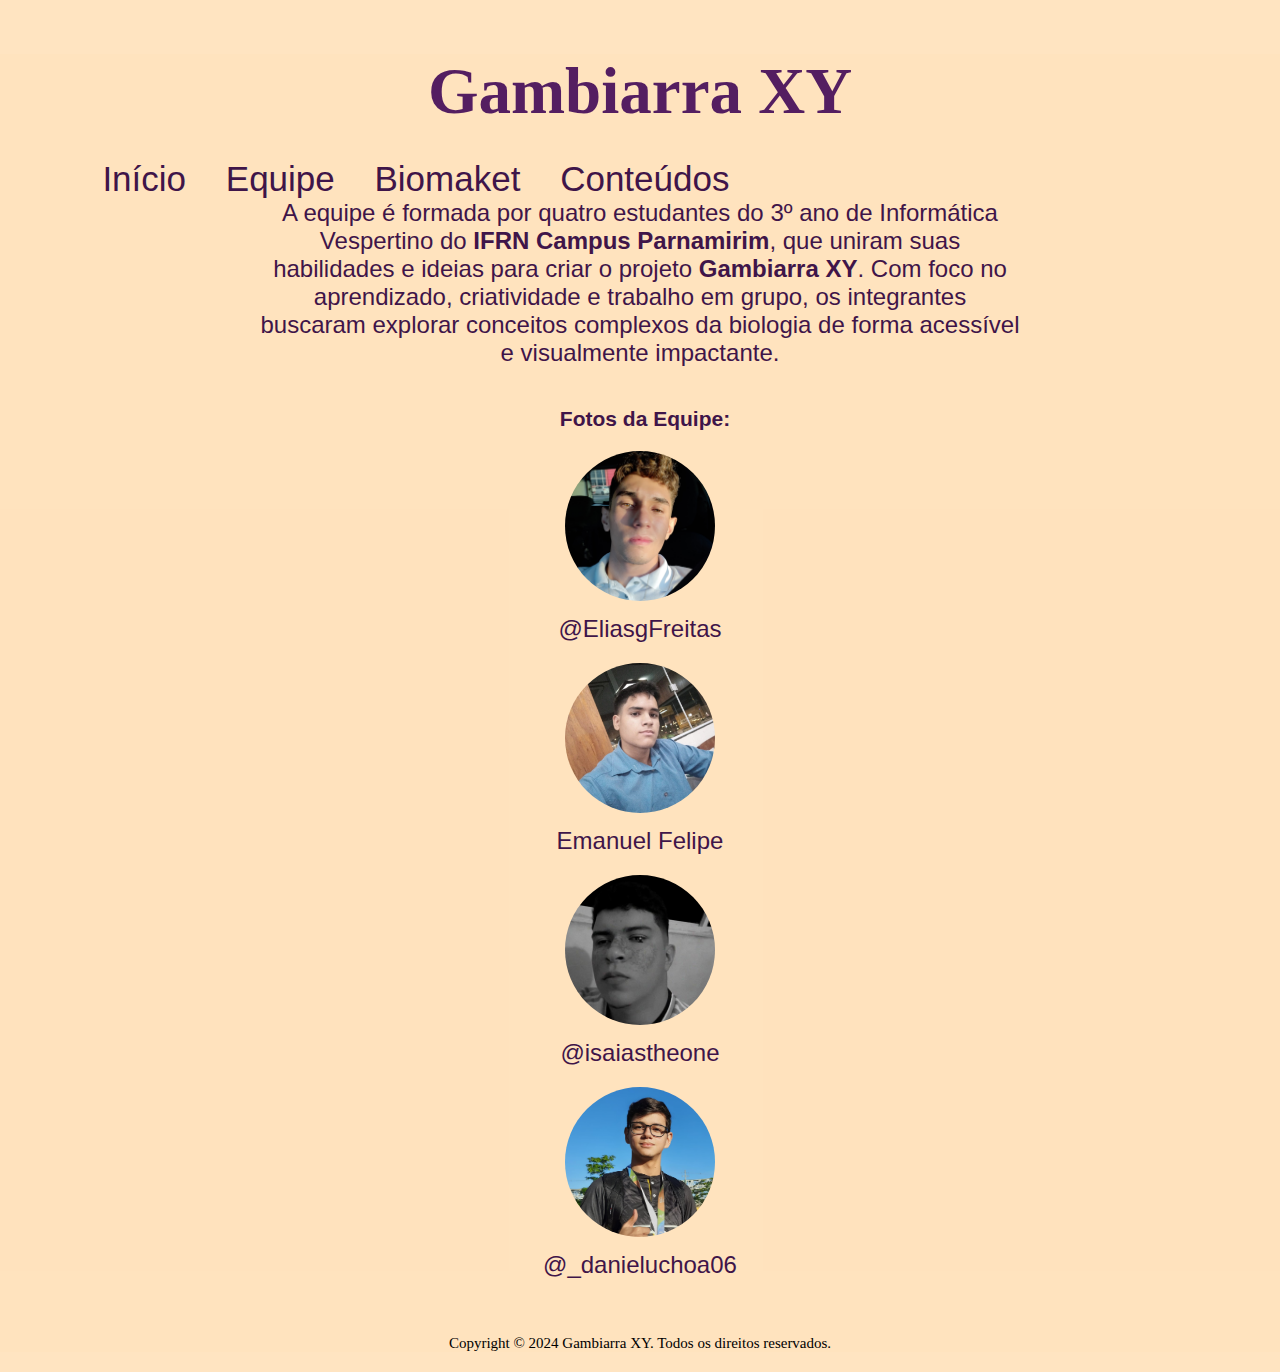
<file: equipe.html>
<!DOCTYPE html>
<html lang="pt-br">
<head>
    <meta charset="UTF-8">
    <meta name="viewport" content="width=device-width, initial-scale=1.0">
    <title>Biomaket</title>
    <link rel="stylesheet" href="projeto.css">
    <link rel="icon" href="imagem2.png" type="image/x-icon">
    <style>
        .foto-container {
            display: flex;
            flex-direction: column; /* Coloca as imagens em uma coluna */
            align-items: center; /* Centraliza as imagens horizontalmente */
            gap: 20px; /* Espaçamento vertical entre as imagens */
            margin-top: 20px;
        }
    
        .foto-container div {
            text-align: center; /* Centraliza o texto da legenda */
        }
    
        .foto-container img {
            width: 150px; /* Tamanho ajustado da largura */
            height: 150px; /* Tamanho ajustado da altura */
            border-radius: 50%; /* Arredonda as imagens */
            object-fit: cover; /* Mantém o conteúdo ajustado ao tamanho */
        }
    
        .conteudoparagrafos, .legenda {
            color: #3f1549;
            font-size: 24px; /* Ajuste do tamanho da fonte */
            font-family: Verdana, Geneva, Tahoma, sans-serif;
            text-align: center; /* Centraliza os textos */
            max-width: 800px; /* Limita a largura máxima */
            margin: 0 auto; /* Centraliza os textos horizontalmente */
            padding: 0 20px; /* Espaço interno nas laterais */
        }
    
        .legenda {
            margin-top: 10px;
        }
    
        .rodapé {
            font-size: 15px;
            text-align: center;
            margin: 20px auto;
            max-width: 800px;
            padding: 0 20px;
        }
    
        /* Responsividade para telas menores */
        @media (max-width: 768px) {
            .foto-container img {
                width: 120px; /* Reduz o tamanho para telas menores */
                height: 120px;
            }
    
            .conteudoparagrafos, .rodapé, .legenda {
                max-width: 90%; /* Ajusta a largura para telas menores */
                padding: 0 10px;
            }
        }
    
        @media (max-width: 480px) {
            .foto-container img {
                width: 100px; /* Reduz ainda mais o tamanho para telas pequenas */
                height: 100px;
            }
    
            .conteudoparagrafos, .rodapé, .legenda {
                max-width: 95%; /* Mais próximo das bordas */
                padding: 0 5px;
            }
        }
    </style>
    
    
    
</head>
<body>
    <h1 class="titulo">Gambiarra XY</h1>
    
    <div class="menu">
        <nav>
            <ul>
                <li><a href="index.html">Início</a></li>
                <li><a href="equipe.html">Equipe</a></li>
                <li><a href="biomaketvideo.html">Biomaket</a></li>
                <li><a href="conteudo.html">Conteúdos</a></li>
            </ul>
        </nav>
    </div>
    
    <p class="conteudoparagrafos">A equipe é formada por quatro estudantes do 3º ano de Informática Vespertino 
        do <strong>IFRN Campus Parnamirim</strong>, que uniram suas habilidades e ideias para criar o projeto 
        <strong>Gambiarra XY</strong>. 
        Com foco no aprendizado, criatividade e trabalho em grupo, os integrantes buscaram explorar conceitos 
        complexos da biologia de 
        forma acessível e visualmente impactante.</p>
    
    <h2 class="h1fotostexto">Fotos da Equipe:</h2>
    
    <div class="foto-container">
        <div>
            <img src="eliasfoto.jpeg" alt="Foto 1">
            <p class="legenda">@EliasgFreitas
            </p>
        </div>
        <div>
            <img src="manelfoto.jpeg" alt="Foto 2">
            <p class="legenda">Emanuel Felipe</p>
        </div>
        <div>
            <img src="isaiasfoto.jpeg" alt="Foto 3">
            <p class="legenda">@isaiastheone</p>
        </div>
        <div>
            <img src="danielfoto2.jpeg" alt="Foto 4">
            <p class="legenda">@_danieluchoa06</p>
        </div>
    </div>

    <br>
    <br>
    
    <p class="rodapé">Copyright © 2024 Gambiarra XY. Todos os direitos reservados.</p>
</body>
</html>
</file>
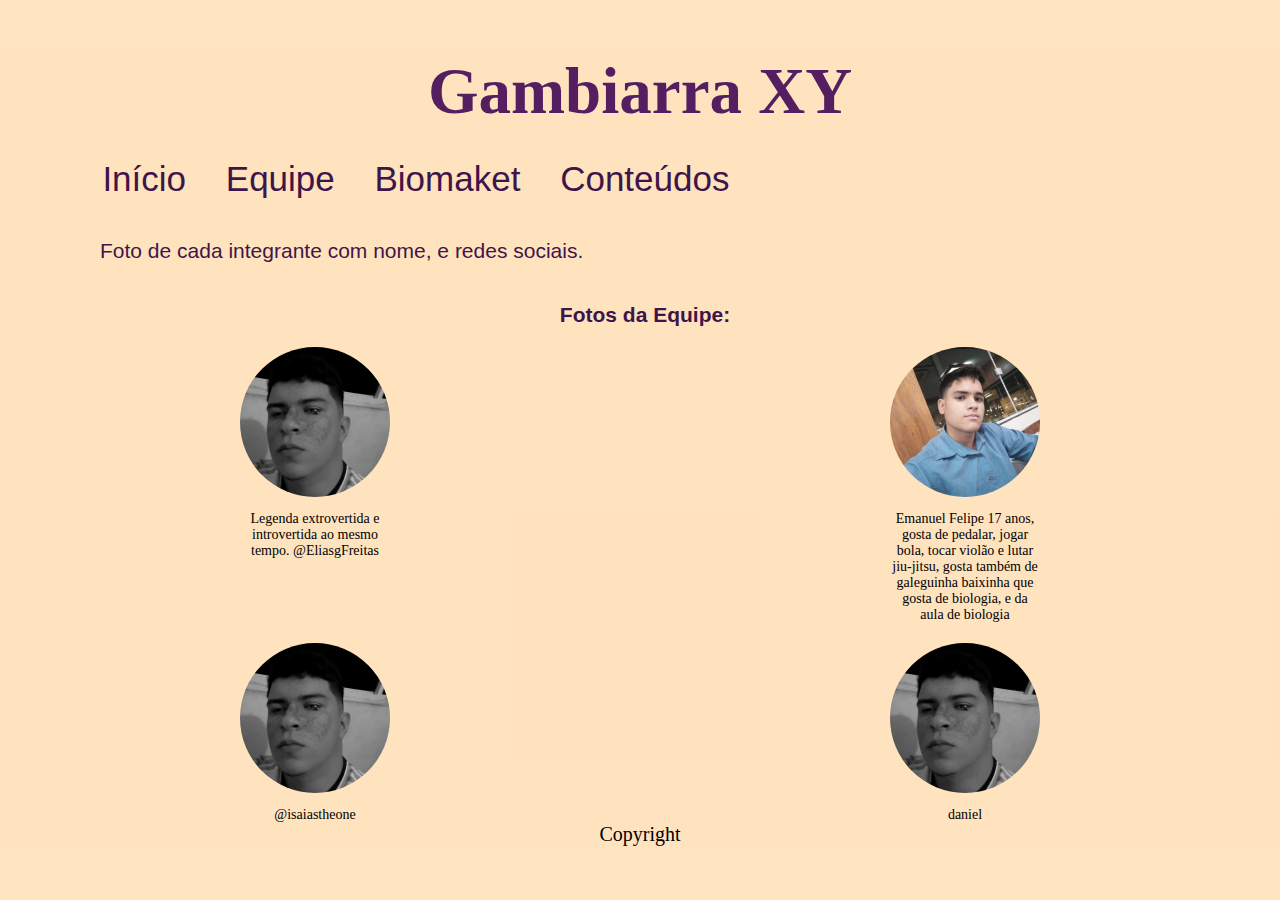
<file: equipe2.html>
<!DOCTYPE html>
<html lang="pt-br">
<head>
    <meta charset="UTF-8">
    <meta name="viewport" content="width=device-width, initial-scale=1.0">
    <title>Biomaket</title>
    <link rel="stylesheet" href="projeto.css">
    <link rel="icon" href="imagem2.png" type="image/x-icon">
    <style>
        .foto-container {
            display: grid;
            grid-template-columns: repeat(2, 1fr); /* 2 colunas iguais */
            gap: 20px; /* Espaço entre as fotos */
            justify-items: center; /* Centraliza as imagens horizontalmente */
            margin-top: 20px;
        }
        .foto-container div {
            text-align: center; /* Centraliza as legendas */
        }
        .foto-container img {
            width: 150px;
            height: 150px;
            border-radius: 50%; /* Arredonda a imagem */
            object-fit: cover; /* Ajusta a imagem ao tamanho definido */
        }
        .foto-container .legenda {
            margin-top: 10px;
            font-size: 14px;
            width: 150px;
            text-align: center; /* Centraliza a legenda */
        }
    </style>
</head>
<body>
    <h1 class="titulo">Gambiarra XY</h1>
    
    <div class="menu">
        <nav>
            <ul>
                <li><a href="projeto.html">Início</a></li>
                <li><a href="equipe.html">Equipe</a></li>
                <li><a href="biomaketvideo.html">Biomaket</a></li>
                <li><a href="conteudo.html">Conteúdos</a></li>
            </ul>
        </nav>
    </div>
    
    <p class="conteudoparagrafos">Foto de cada integrante com nome, e redes sociais.</p>
    
    <h2 class="h1fotostexto">Fotos da Equipe:</h2>
    
    <div class="foto-container">
        <div>
            <img src="isaiasfoto.jpeg" alt="Foto 1">
            <p class="legenda">Legenda extrovertida e introvertida ao mesmo tempo.
                @EliasgFreitas
            </p>
        </div>
        <div>
            <img src="manelfoto.jpeg" alt="Foto 2">
            <p class="legenda">Emanuel Felipe 17 anos, gosta de pedalar, jogar bola, tocar violão e lutar jiu-jitsu, 
                gosta também de galeguinha baixinha que gosta de biologia, e da aula de biologia</p>
        </div>
        <div>
            <img src="isaiasfoto.jpeg" alt="Foto 3">
            <p class="legenda">@isaiastheone</p>
        </div>
        <div>
            <img src="isaiasfoto.jpeg" alt="Foto 4">
            <p class="legenda">daniel</p>
        </div>
    </div>
    
    <p class="rodapé">Copyright</p>
</body>
</html>
</file>
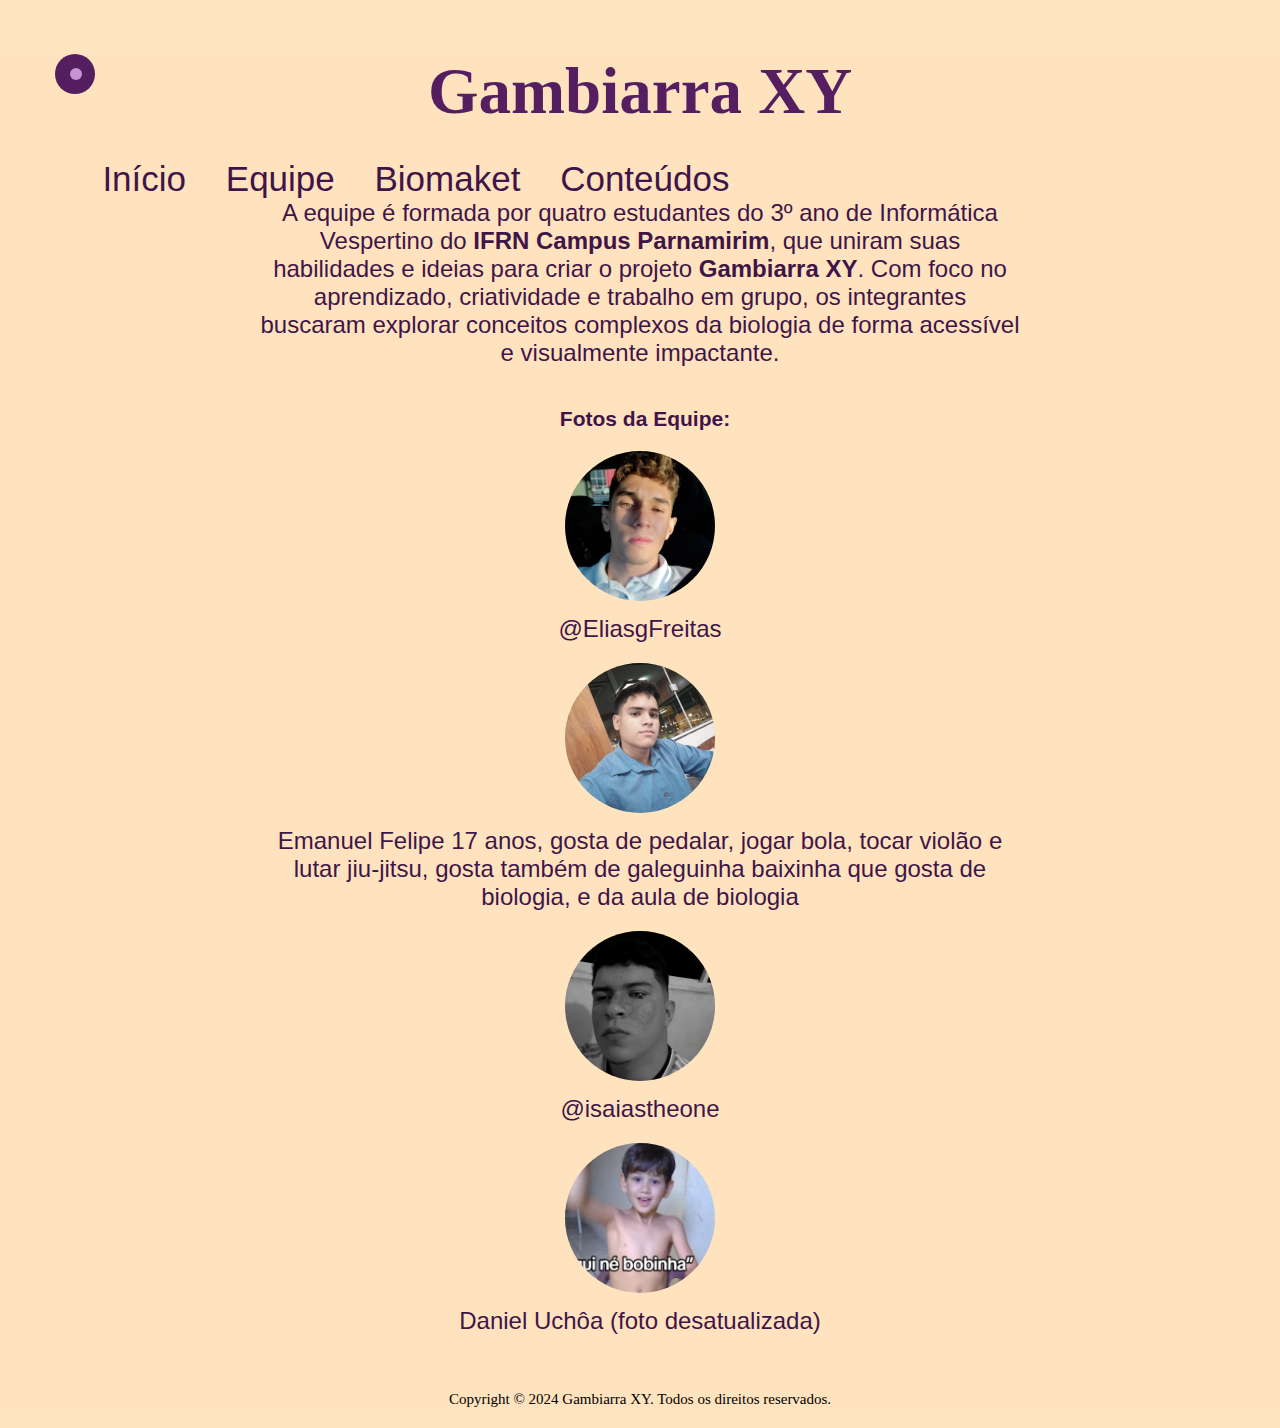
<file: HTML/equipe.html>
<!DOCTYPE html>
<html lang="pt-br">
<head>
    <meta charset="UTF-8">
    <meta name="viewport" content="width=device-width, initial-scale=1.0">
    <title>Biomaket</title>
    <link rel="stylesheet" href="projeto.css">
    <link rel="icon" href="imagem2.png" type="image/x-icon">
    <style>
        .foto-container {
            display: flex;
            flex-direction: column; /* Coloca as imagens em uma coluna */
            align-items: center; /* Centraliza as imagens horizontalmente */
            gap: 20px; /* Espaçamento vertical entre as imagens */
            margin-top: 20px;
        }
    
        .foto-container div {
            text-align: center; /* Centraliza o texto da legenda */
        }
    
        .foto-container img {
            width: 150px; /* Tamanho ajustado da largura */
            height: 150px; /* Tamanho ajustado da altura */
            border-radius: 50%; /* Arredonda as imagens */
            object-fit: cover; /* Mantém o conteúdo ajustado ao tamanho */
        }
    
        .conteudoparagrafos, .legenda {
            color: #3f1549;
            font-size: 24px; /* Ajuste do tamanho da fonte */
            font-family: Verdana, Geneva, Tahoma, sans-serif;
            text-align: center; /* Centraliza os textos */
            max-width: 800px; /* Limita a largura máxima */
            margin: 0 auto; /* Centraliza os textos horizontalmente */
            padding: 0 20px; /* Espaço interno nas laterais */
        }
    
        .legenda {
            margin-top: 10px;
        }
    
        .rodapé {
            font-size: 15px;
            text-align: center;
            margin: 20px auto;
            max-width: 800px;
            padding: 0 20px;
        }
    
        /* Responsividade para telas menores */
        @media (max-width: 768px) {
            .foto-container img {
                width: 120px; /* Reduz o tamanho para telas menores */
                height: 120px;
            }
    
            .conteudoparagrafos, .rodapé, .legenda {
                max-width: 90%; /* Ajusta a largura para telas menores */
                padding: 0 10px;
            }
        }
    
        @media (max-width: 480px) {
            .foto-container img {
                width: 100px; /* Reduz ainda mais o tamanho para telas pequenas */
                height: 100px;
            }
    
            .conteudoparagrafos, .rodapé, .legenda {
                max-width: 95%; /* Mais próximo das bordas */
                padding: 0 5px;
            }
        }
    </style>
    
    
    
</head>
<body>
    <h1 class="titulo">Gambiarra XY</h1>
    
    <div class="menu">
        <nav>
            <ul>
                <li><a href="projeto.html">Início</a></li>
                <li><a href="equipe.html">Equipe</a></li>
                <li><a href="biomaketvideo.html">Biomaket</a></li>
                <li><a href="conteudo.html">Conteúdos</a></li>
            </ul>
        </nav>
    </div>
    
    <p class="conteudoparagrafos">A equipe é formada por quatro estudantes do 3º ano de Informática Vespertino 
        do <strong>IFRN Campus Parnamirim</strong>, que uniram suas habilidades e ideias para criar o projeto 
        <strong>Gambiarra XY</strong>. 
        Com foco no aprendizado, criatividade e trabalho em grupo, os integrantes buscaram explorar conceitos 
        complexos da biologia de 
        forma acessível e visualmente impactante.</p>
    
    <h2 class="h1fotostexto">Fotos da Equipe:</h2>
    
    <div class="foto-container">
        <div>
            <img src="eliasfoto.jpeg" alt="Foto 1">
            <p class="legenda">@EliasgFreitas
            </p>
        </div>
        <div>
            <img src="manelfoto.jpeg" alt="Foto 2">
            <p class="legenda">Emanuel Felipe 17 anos, gosta de pedalar, jogar bola, tocar violão e lutar jiu-jitsu, 
                gosta também de galeguinha baixinha que gosta de biologia, e da aula de biologia</p>
        </div>
        <div>
            <img src="isaiasfoto.jpeg" alt="Foto 3">
            <p class="legenda">@isaiastheone</p>
        </div>
        <div>
            <img src="daniel foto.jpeg" alt="Foto 4">
            <p class="legenda">Daniel Uchôa (foto desatualizada)</p>
        </div>
    </div>

    <br>
    <br>
    
    <p class="rodapé">Copyright © 2024 Gambiarra XY. Todos os direitos reservados.</p>
</body>
</html>
</file>
<file: projeto.css>
*{
    background-color: rgba(255, 226, 189, 0.945);
    margin: 0;
    padding: 0;
    box-sizing: border-box;
}
.menu{
    display: flex;
    padding: 0 8%;
    font-size: 35px;
    font-family: Impact, Haettenschweiler, 'Arial Narrow Bold', sans-serif;
    text-decoration-color: black;
}

.titulo{
    color: #541e61;
    font-size: 65px;
    text-align: center;
    position: relative;
    margin-top: 54px;
    font-family: Cambria, Cochin, Georgia, Times, 'Times New Roman', serif;
}

nav ul li{
    list-style: none;
    display: inline-block;
    margin-right: 30px;
    margin-top: 30px;
}
nav ul li a{
    text-decoration: none;
    color: #3f1549;
    transition: 0.5;
}
nav ul li a:hover{
    border-bottom: 3px solid #541e61;
}
.boasvindas{
    text-align: center;
    font-size: 55px;
    color: #3f1549;
    margin-top: 80px;
    margin-left: 0px;
}


.conteudoparagrafos{
    color: #3f1549;
    margin-left: 10px;
    margin-top: 40px;
    font-size: 21px;
    font-family:Verdana, Geneva, Tahoma, sans-serif;
    margin-left: 100px;
    margin-right: 120px;
    text-align: justify;
}

video{
    margin-left: 450px;
}

.h1video{
    margin-left: 100px;
    margin-right: 120px;
    font-size: 55px;
    color: #3f1549;
    margin-top: 50px;
}
.h1nucleo{
    margin-left: 100px;
    margin-right: 120px;
    font-size: 55px;
    color: #3f1549;
    margin-top: 50px;
}
.h1imagem{
    margin-left: 100px;
    margin-right: 120px;
    font-size: 55px;
    color: #3f1549;
    margin-top: 50px;
}

.fotoimagem{
    margin-left: 480px;
    margin-top: 20px;
    margin-bottom: 50px;
}

.fotoimagemnucleo{
    margin-left:380px;
    margin-top: 20px;
    margin-bottom: 50px;
}

.rodapé{
    font-size: 20px;
    text-align: center;
    margin-bottom: 30px;
    text-decoration-color: black;
}

.h1fotostexto{
    color: #3f1549;
    margin-left: 10px;
    margin-top: 40px;
    font-size: 21px;
    font-family:Verdana, Geneva, Tahoma, sans-serif;
    text-align: center;
}
.h1cancer{
    margin-left: 100px;
    margin-right: 120px;
    font-size: 55px;
    color: #3f1549;
    margin-top: 50px;
}
.legenda{
    font-size: 24px;
    font-family: 'Times New Roman', Times, serif;
}
.h1cromossomo{
    margin-left: 100px;
    margin-right: 120px;
    font-size: 55px;
    color: #3f1549;
    margin-top: 50px;
}

/* Responsividade para telas menores */
/* Responsividade para telas menores */
@media (max-width: 1024px) {
    .menu {
        flex-direction: column;
        align-items: center;
        font-size: 28px;
    }

    nav ul li {
        margin-right: 15px;
        margin-top: 10px;
    }

    .conteudoparagrafos {
        margin-left: 5%;
        margin-right: 5%;
        font-size: 28px;
    }

    .h1video, .h1nucleo, .h1cancer, .h1imagem, .h1cromossomo {
        margin-left: 5%;
        margin-right: 5%;
        font-size: 45px;
    }

    video {
        display: block;
        margin: 20px auto;
        width: 90%;
        height: auto;
    }

    .fotoimagem, .fotoimagemnucleo {
        display: block;
        margin: 20px auto;
        width: 90%;
        height: auto;
    }
}

@media (max-width: 768px) {
    .titulo {
        font-size: 50px;
        margin-top: 30px;
    }

    .boasvindas {
        font-size: 40px;
        margin-top: 50px;
    }

    nav ul li {
        display: block;
        margin: 10px 0;
        text-align: center;
    }

    .conteudoparagrafos {
        margin-left: 5%;
        margin-right: 5%;
        font-size: 26px;
    }

    .h1video, .h1nucleo, .h1cancer, .h1imagem, .h1cromossomo {
        font-size: 35px;
        margin-left: 5%;
        margin-right: 5%;
    }

    video {
        display: block;
        margin: 20px auto;
        width: 85%;
        height: auto;
    }

    .fotoimagem, .fotoimagemnucleo {
        display: block;
        margin: 20px auto;
        width: 85%;
        height: auto;
    }
}

@media (max-width: 480px) {
    .menu {
        font-size: 32px;
    }

    .titulo {
        font-size: 35px;
        margin-top: 20px;
    }

    .boasvindas {
        font-size: 38px;
        margin-top: 30px;
    }

    .conteudoparagrafos {
        margin-left: 5%;
        margin-right: 5%;
        font-size: 24px;
    }

    .h1video, .h1nucleo, .h1cancer, .h1imagem, .h1cromossomo {
        font-size: 35px;
        margin-left: 5%;
        margin-right: 5%;
    }

    video {
        display: block;
        margin: 20px auto;
        width: 80%;
        height: auto;
    }

    .fotoimagem, .fotoimagemnucleo {
        display: block;
        margin: 20px auto;
        width: 80%;
        height: auto;
    }

    .rodapé {
        font-size: 14px;
        margin-left: 5%;
        margin-right: 5%;
    }
}
</file>
<file: HTML/projeto.css>
*{
    background-color: rgba(255, 226, 189, 0.945);
    margin: 0;
    padding: 0;
    box-sizing: border-box;
}
.menu{
    display: flex;
    padding: 0 8%;
    font-size: 35px;
    font-family: Impact, Haettenschweiler, 'Arial Narrow Bold', sans-serif;
    text-decoration-color: black;
}

.titulo{
    color: #541e61;
    font-size: 65px;
    text-align: center;
    position: relative;
    margin-top: 54px;
    font-family: Cambria, Cochin, Georgia, Times, 'Times New Roman', serif;
}

.titulo:before{
    content: '';
    width: 40px;
    height: 40px;
    border-radius: 50%;
    position: absolute;
    background-color: #541e61;
    top: 0;
    left: 55px;
}
.titulo:after{
    content: '';
    width: 12px;
    height: 12px;
    border-radius: 50%;
    position: absolute;
    background-color: #c594d1;
    top: 0;
    left:70px;
    top: 14px;
}
nav ul li{
    list-style: none;
    display: inline-block;
    margin-right: 30px;
    margin-top: 30px;
}
nav ul li a{
    text-decoration: none;
    color: #3f1549;
    transition: 0.5;
}
nav ul li a:hover{
    border-bottom: 3px solid #541e61;
}
.boasvindas{
    text-align: center;
    font-size: 55px;
    color: #3f1549;
    margin-top: 80px;
    margin-left: 0px;
}


.conteudoparagrafos{
    color: #3f1549;
    margin-left: 10px;
    margin-top: 40px;
    font-size: 21px;
    font-family:Verdana, Geneva, Tahoma, sans-serif;
    margin-left: 100px;
    margin-right: 120px;
    text-align: justify;
}

video{
    margin-left: 450px;
}

.h1video{
    margin-left: 100px;
    margin-right: 120px;
    font-size: 55px;
    color: #3f1549;
    margin-top: 50px;
}
.h1nucleo{
    margin-left: 100px;
    margin-right: 120px;
    font-size: 55px;
    color: #3f1549;
    margin-top: 50px;
}
.h1imagem{
    margin-left: 100px;
    margin-right: 120px;
    font-size: 55px;
    color: #3f1549;
    margin-top: 50px;
}

.fotoimagem{
    margin-left: 480px;
    margin-top: 20px;
    margin-bottom: 50px;
}

.fotoimagemnucleo{
    margin-left:380px;
    margin-top: 20px;
    margin-bottom: 50px;
}

.rodapé{
    font-size: 20px;
    text-align: center;
    margin-bottom: 30px;
    text-decoration-color: black;
}

.h1fotostexto{
    color: #3f1549;
    margin-left: 10px;
    margin-top: 40px;
    font-size: 21px;
    font-family:Verdana, Geneva, Tahoma, sans-serif;
    text-align: center;
}
.h1cancer{
    margin-left: 100px;
    margin-right: 120px;
    font-size: 55px;
    color: #3f1549;
    margin-top: 50px;
}
.legenda{
    font-size: 24px;
    font-family: 'Times New Roman', Times, serif;
}
.h1cromossomo{
    margin-left: 100px;
    margin-right: 120px;
    font-size: 55px;
    color: #3f1549;
    margin-top: 50px;
}

/* Responsividade para telas menores */
/* Responsividade para telas menores */
@media (max-width: 1024px) {
    .menu {
        flex-direction: column;
        align-items: center;
        font-size: 28px;
    }

    nav ul li {
        margin-right: 15px;
        margin-top: 10px;
    }

    .conteudoparagrafos {
        margin-left: 5%;
        margin-right: 5%;
        font-size: 28px;
    }

    .h1video, .h1nucleo, .h1cancer, .h1imagem, .h1cromossomo {
        margin-left: 5%;
        margin-right: 5%;
        font-size: 45px;
    }

    video {
        display: block;
        margin: 20px auto;
        width: 90%;
        height: auto;
    }

    .fotoimagem, .fotoimagemnucleo {
        display: block;
        margin: 20px auto;
        width: 90%;
        height: auto;
    }
}

@media (max-width: 768px) {
    .titulo {
        font-size: 50px;
        margin-top: 30px;
    }

    .boasvindas {
        font-size: 40px;
        margin-top: 50px;
    }

    nav ul li {
        display: block;
        margin: 10px 0;
        text-align: center;
    }

    .conteudoparagrafos {
        margin-left: 5%;
        margin-right: 5%;
        font-size: 26px;
    }

    .h1video, .h1nucleo, .h1cancer, .h1imagem, .h1cromossomo {
        font-size: 35px;
        margin-left: 5%;
        margin-right: 5%;
    }

    video {
        display: block;
        margin: 20px auto;
        width: 85%;
        height: auto;
    }

    .fotoimagem, .fotoimagemnucleo {
        display: block;
        margin: 20px auto;
        width: 85%;
        height: auto;
    }
}

@media (max-width: 480px) {
    .menu {
        font-size: 32px;
    }

    .titulo {
        font-size: 35px;
        margin-top: 20px;
    }

    .boasvindas {
        font-size: 38px;
        margin-top: 30px;
    }

    .conteudoparagrafos {
        margin-left: 5%;
        margin-right: 5%;
        font-size: 24px;
    }

    .h1video, .h1nucleo, .h1cancer, .h1imagem, .h1cromossomo {
        font-size: 35px;
        margin-left: 5%;
        margin-right: 5%;
    }

    video {
        display: block;
        margin: 20px auto;
        width: 80%;
        height: auto;
    }

    .fotoimagem, .fotoimagemnucleo {
        display: block;
        margin: 20px auto;
        width: 80%;
        height: auto;
    }

    .rodapé {
        font-size: 14px;
        margin-left: 5%;
        margin-right: 5%;
    }
}
</file>
